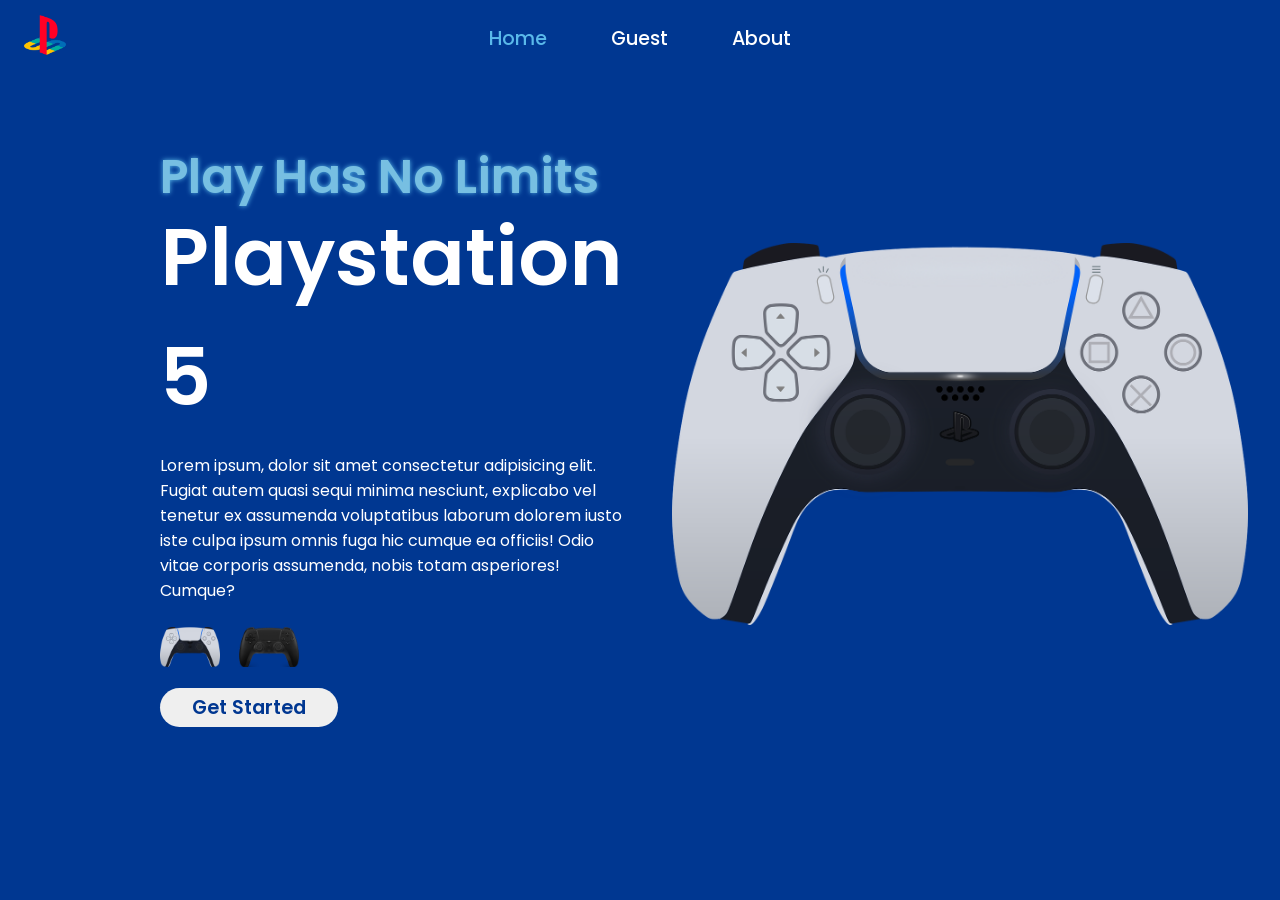
<file: index.html>
<!DOCTYPE html>
<html lang="en">
<head>
    <meta charset="UTF-8">
    <meta http-equiv="X-UA-Compatible" content="IE=edge">
    <meta name="viewport" content="width=device-width, initial-scale=1.0">
    <title>Website</title>
    <link rel="stylesheet" href="style.css">
</head>
<body>
    <nav class="main-nav">
      <img src="logo.png" alt="logo" class="logo">
        <ul class="nav-link">
            <li><a href="#">Home</a></li>
            <li><a href="#">Guest</a></li>
            <li><a href="#">About</a></li>
        </ul>
    </nav>

    
    <section class="main-content">
        <div class="main">
            <div class="content">
                <div class="judul-content">
                    <h1>Play Has No Limits</h1>
                    <h1>Playstation 5</h1>
                </div>
                <div class="text-content">
                    <p>Lorem ipsum, dolor sit amet consectetur adipisicing elit. Fugiat autem quasi sequi minima nesciunt, explicabo vel tenetur ex assumenda voluptatibus laborum dolorem iusto iste culpa ipsum omnis fuga hic cumque ea officiis! Odio vitae corporis assumenda, nobis totam asperiores! Cumque?</p>
                </div>
                <div class="ps">
                    <span><img src="1.png" alt="ps1" class="ps1"></span>
                    <span><img src="2.png" alt="ps1" class="ps2"></span>
                </div>

                <a href="#" class="started"><button>Get Started</button></a>
            </div>
        </div>
        <div class="image-besar">
            <img src="1.png" alt="">
        </div>
    </section>


    <script src="script.js"></script>
</body>
</html>
</file>
<file: style.css>
@import url('https://fonts.googleapis.com/css2?family=Poppins&display=swap');


*{
    margin: 0;
    padding: 0;
    box-sizing: border-box;
    font-family: 'Poppins', sans-serif;
}

body{
    background-color: #003791;
}

/* nav */
.main-nav{
    width: 100%;
    display: flex;
    position: relative;
}

.main-nav .logo{
    width: 60px;
    height: 40px;
    position: absolute;
    top: 15px;
    left: 15px;
}

ul.nav-link{
    margin: auto; 
    display: flex;
    align-items: center;
    justify-content: space-around;
    list-style: none;
    padding: 1.5rem;
}

ul.nav-link li a{
    text-decoration: none;
    color: white;
    font-size: 1.2rem;
    font-weight: 500;
    padding: 2rem;
    transition: all 0.5s;
}

ul.nav-link li a:hover{
    text-shadow: 0 0 5px #5ab9ea;
}



ul.nav-link li:first-child a{
    color: #5ab9ea;
}

/* content */
.main-content{
    width: 100%;
    height: 100%;
    display: flex;
}
.main{
    flex: 0 0 50%;
    margin: 3rem auto;
}
.main .content{
    display: flex;
    flex-direction: column;
    color: white;
    padding: 1rem 1rem 1rem 10rem;
}

.main .content .judul-content{
    margin-bottom: 1rem;
    animation: animasi 3s forwards;
}


.main .content .judul-content h1{
    font-size: 5rem;
    font-weight: 600;
}

.main .content .judul-content h1:first-child{
    color: #77bfe2;
    font-size: 3rem;
    margin-bottom: -1rem;
    text-shadow: 0 0px 5px #5ab9ea;
}

.main .content .text-content{
    width: 100%;
    color: white;
    font-size: 1rem;
    font-weight: 400;
    margin-bottom: 1rem;
    animation: animasiText 3s forwards;
}

.main .content .ps{
    display: flex;
    padding: 0.5rem 0;
    animation: animasiPs 3s forwards;
}

.main .content .ps span img{
    width: 60px;
    height: 40px;
    cursor: pointer;
    transition: all 0.5s;
}

.main .content .ps span img:hover{
    transform: translateY(-8px);
    filter: drop-shadow(0 3px 10px #5ab9ea);
}
.main .content .ps span:first-child{
    margin-right: 1.2rem;
}

.main .content .started{
    animation: animasiPs 3s forwards;
}

.main .content .started button{
    margin-top: 0.4rem;
    padding: 0.3rem 2rem;
    font-size: 1.2rem;
    color: #003791;
    font-weight: 600;
    border: 0;
    border-radius: 50px;
    cursor: pointer;
    transition: opacity 1s;
}

.main .content .started button:hover{
    opacity: 0.8;
}

.main-content .image-besar{
    flex: 0 0 50%;
    display: flex;
    justify-content: center;
    align-items: center;
    padding: 2rem;
}

.main-content .image-besar img{
    width: 100%;
}

/* animasi */


.animasi-besar{
    animation: animasiBesar 2s forwards;
}



@keyframes animasi{
    from{
        transform: translateY(-3rem);
        opacity: 0.5;
    }
    to{
        transform: translateY(0);
        opacity: 1;
    }
}

@keyframes animasiText{
    from{
        transform: translateX(-3rem);
        opacity: 0.5;
    }
    to{
        transform: translateY(0);
        opacity: 1;
    }
}

@keyframes animasiPs{
    from{
        transform: translateY(3rem);
        opacity: 0.5;
    }
    to{
        transform: translateY(0);
        opacity: 1;
    }
}

@keyframes animasiBesar{
    from{
        transform: translateY(3rem);
        opacity: 0;
    }
    to{
        transform: translateY(0);
        opacity: 1;
    }
}

/* responsive */

@media screen and (max-width:768px)
{
    .main-content{
        flex-direction: column;
    }

    .main .content{
        flex-direction: column;
        padding: 1rem;
        text-align: center;
    }

    .main .content .judul-content h1{
        font-size: 4rem;
        font-weight: 600;
    }
    
    .main .content .judul-content h1:first-child{
        color: #77bfe2;
        font-size: 2rem;
        margin-bottom: -1rem;
    }
    .main .content .text-content{
        font-size: 0.8rem;
    }

    .main .content .ps{
        display: flex;
        justify-content: center;
    }

    .main-content .image-besar{
        margin-top: -2rem;
    }
}


@media screen and (max-width: 500px)
{
    /* nav */
    .main-nav .nav-link{
        display: flex;
        margin: 0 0 0 auto;
        justify-content: flex-end;
    }

    .main-nav .nav-link li a{
        padding: 0.5rem;
    }

    /* content */

    .main-content{
        margin-top: -1.5rem;
    }

    .main .content{
        padding-top: 0;
    }

    .main .content .judul-content h1:first-child{
        font-size: 2rem;
    }
    .main .content .judul-content h1:last-child{
        font-size: 2.8rem;
        padding: 0.8rem;    
    }

}
</file>
<file: Playstation 5 Landing Page/style.css>
@import url('https://fonts.googleapis.com/css2?family=Poppins&display=swap');


*{
    margin: 0;
    padding: 0;
    box-sizing: border-box;
    font-family: 'Poppins', sans-serif;
}

body{
    background-color: #003791;
}

/* nav */
.main-nav{
    width: 100%;
    display: flex;
    position: relative;
}

.main-nav .logo{
    width: 60px;
    height: 40px;
    position: absolute;
    top: 15px;
    left: 15px;
}

ul.nav-link{
    margin: auto; 
    display: flex;
    align-items: center;
    justify-content: space-around;
    list-style: none;
    padding: 1.5rem;
}

ul.nav-link li a{
    text-decoration: none;
    color: white;
    font-size: 1.2rem;
    font-weight: 500;
    padding: 2rem;
    transition: all 0.5s;
}

ul.nav-link li a:hover{
    text-shadow: 0 0 5px #5ab9ea;
}



ul.nav-link li:first-child a{
    color: #5ab9ea;
}

/* content */
.main-content{
    width: 100%;
    height: 100%;
    display: flex;
}
.main{
    flex: 0 0 50%;
    margin: 3rem auto;
}
.main .content{
    display: flex;
    flex-direction: column;
    color: white;
    padding: 1rem 1rem 1rem 10rem;
}

.main .content .judul-content{
    margin-bottom: 1rem;
    animation: animasi 3s forwards;
}


.main .content .judul-content h1{
    font-size: 5rem;
    font-weight: 600;
}

.main .content .judul-content h1:first-child{
    color: #77bfe2;
    font-size: 3rem;
    margin-bottom: -1rem;
    text-shadow: 0 0px 5px #5ab9ea;
}

.main .content .text-content{
    width: 100%;
    color: white;
    font-size: 1rem;
    font-weight: 400;
    margin-bottom: 1rem;
    animation: animasiText 3s forwards;
}

.main .content .ps{
    display: flex;
    padding: 0.5rem 0;
    animation: animasiPs 3s forwards;
}

.main .content .ps span img{
    width: 60px;
    height: 40px;
    cursor: pointer;
    transition: all 0.5s;
}

.main .content .ps span img:hover{
    transform: translateY(-8px);
    filter: drop-shadow(0 3px 10px #5ab9ea);
}
.main .content .ps span:first-child{
    margin-right: 1.2rem;
}

.main .content .started{
    animation: animasiPs 3s forwards;
}

.main .content .started button{
    margin-top: 0.4rem;
    padding: 0.3rem 2rem;
    font-size: 1.2rem;
    color: #003791;
    font-weight: 600;
    border: 0;
    border-radius: 50px;
    cursor: pointer;
    transition: opacity 1s;
}

.main .content .started button:hover{
    opacity: 0.8;
}

.main-content .image-besar{
    flex: 0 0 50%;
    display: flex;
    justify-content: center;
    align-items: center;
    padding: 2rem;
}

.main-content .image-besar img{
    width: 100%;
}

/* animasi */


.animasi-besar{
    animation: animasiBesar 2s forwards;
}



@keyframes animasi{
    from{
        transform: translateY(-3rem);
        opacity: 0.5;
    }
    to{
        transform: translateY(0);
        opacity: 1;
    }
}

@keyframes animasiText{
    from{
        transform: translateX(-3rem);
        opacity: 0.5;
    }
    to{
        transform: translateY(0);
        opacity: 1;
    }
}

@keyframes animasiPs{
    from{
        transform: translateY(3rem);
        opacity: 0.5;
    }
    to{
        transform: translateY(0);
        opacity: 1;
    }
}

@keyframes animasiBesar{
    from{
        transform: translateY(3rem);
        opacity: 0;
    }
    to{
        transform: translateY(0);
        opacity: 1;
    }
}

/* responsive */

@media screen and (max-width:768px)
{
    .main-content{
        flex-direction: column;
    }

    .main .content{
        flex-direction: column;
        padding: 1rem;
        text-align: center;
    }

    .main .content .judul-content h1{
        font-size: 4rem;
        font-weight: 600;
    }
    
    .main .content .judul-content h1:first-child{
        color: #77bfe2;
        font-size: 2rem;
        margin-bottom: -1rem;
    }
    .main .content .text-content{
        font-size: 0.8rem;
    }

    .main .content .ps{
        display: flex;
        justify-content: center;
    }

    .main-content .image-besar{
        margin-top: -2rem;
    }
}


@media screen and (max-width: 500px)
{
    /* nav */
    .main-nav .nav-link{
        display: flex;
        margin: 0 0 0 auto;
        justify-content: flex-end;
    }

    .main-nav .nav-link li a{
        padding: 0.5rem;
    }

    /* content */

    .main-content{
        margin-top: -1.5rem;
    }

    .main .content{
        padding-top: 0;
    }

    .main .content .judul-content h1:first-child{
        font-size: 2rem;
    }
    .main .content .judul-content h1:last-child{
        font-size: 2.8rem;
        padding: 0.8rem;    
    }

}
</file>
